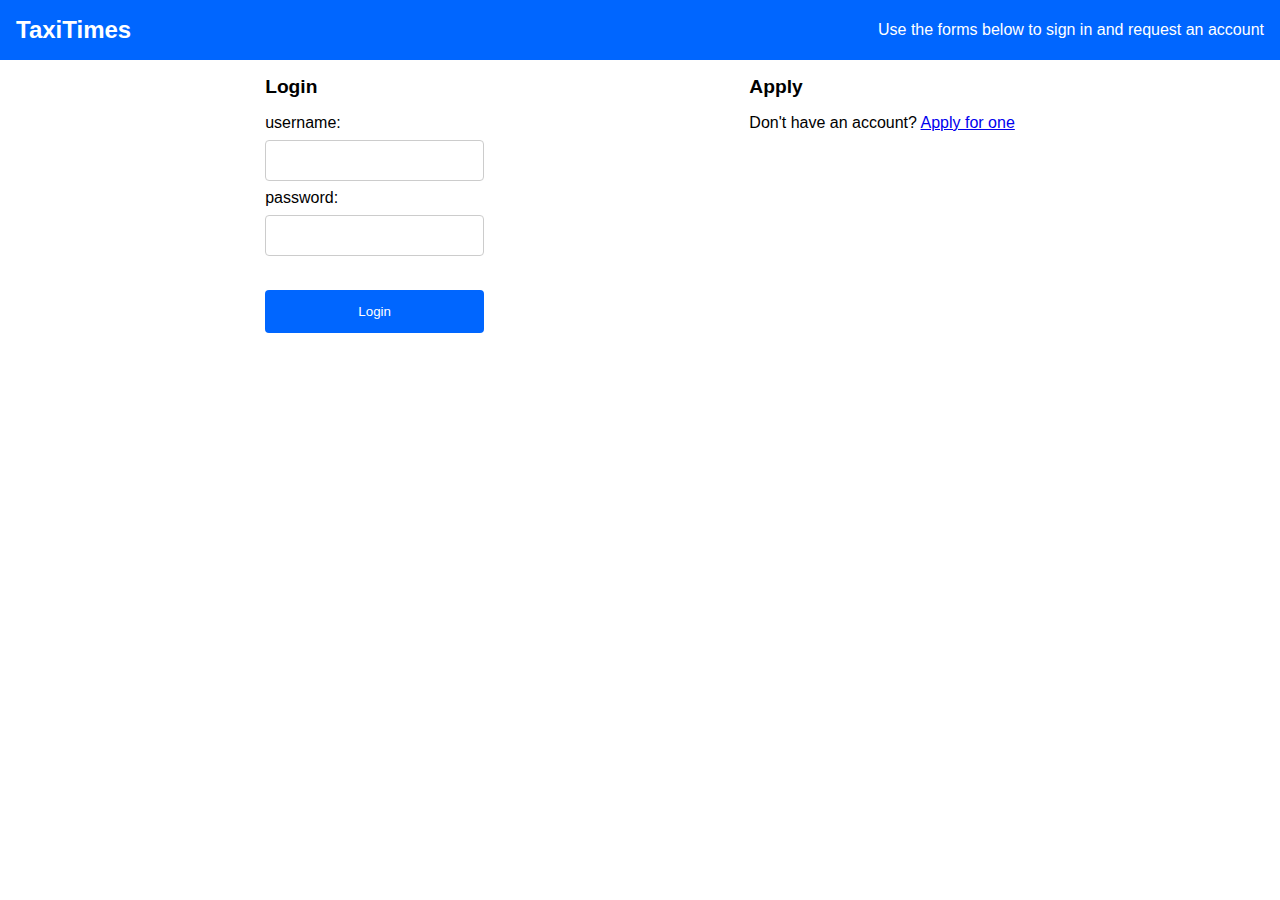
<file: live/index.html>
<!DOCTYPE html>
<html lang="en">

<head>
    <meta charset="UTF-8">
    <meta name="viewport" content="width=device-width, initial-scale=1.0">
    <meta http-equiv="X-UA-Compatible" content="ie=edge">
    <link rel="stylesheet" type="text/css" href="styles.css">
    <title>TaxiTimes - Login</title>
</head>

<body>

    <div id="t-container">

    <header>

        <h1> TaxiTimes </h1>

        <p> Use the forms below to sign in and request an account </p>

    </header>

    <section id="t-content">
        <section id="t-login">

            <h2>Login</h2>

            <form action="login.php" method="POST">
                username:<br>
                <input type="text" name="username">
                <br>
                password:<br>
                <input type="password" name="password">
                <br><br>
                <input type="submit" value="Login">
            </form>

        </section>

        <section id="t-apply">

            <h2>Apply</h2>

            <p>Don't have an account? <a href="register.html">Apply for one</a></p>

        </section>

    </section>

</div>

</body>

</html>
</file>
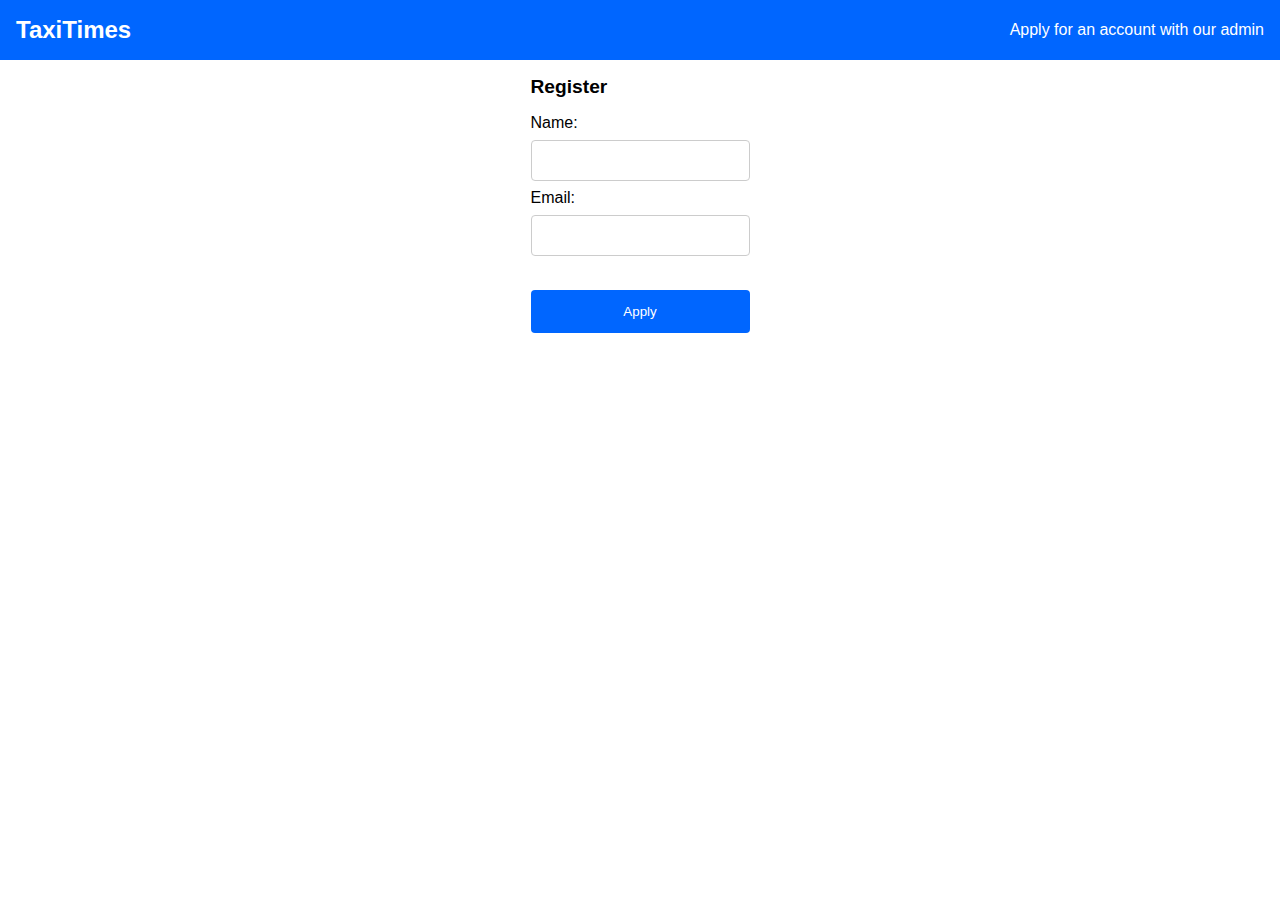
<file: live/register.html>
<!DOCTYPE html>
<html lang="en">

<head>
    <meta charset="UTF-8">
    <meta name="viewport" content="width=device-width, initial-scale=1.0">
    <meta http-equiv="X-UA-Compatible" content="ie=edge">
    <link rel="stylesheet" type="text/css" href="styles.css">
    <title>TaxiTimes - Apply</title>
</head>

<body>

    <header>

        <h1> TaxiTimes </h1>

        <p> Apply for an account with our admin  </p>

    </header>

    <section id="t-content">
        <section id="r-register">

            <h2>Register</h2>

            <form action="applicant.php" method="POST">
                Name:<br>
                <input type="text" name="Name">
                <br>
                Email:<br>
                <input type="text" name="Email">
                <br><br>
                <input type="submit" value="Apply">
            </form>

        </section>
    </section>

</body>

</html>
</file>
<file: live/styles.css>
body {
    margin: 0;

    font-family: Arial, Helvetica, sans-serif
}

header {
    display: flex;
    flex-flow: row nowrap;
    align-items: center;
    justify-content: space-between;
    background-color: #0066ff;
    color: white;

    padding-left: 1em;
    padding-right: 1em;
}

nav ul {
    padding: 0;
}

nav li {
    list-style-type: none;
    width: 100px;
    display: inline-flex;
    justify-content: space-evenly;

}

nav li a {
    padding: .5em;
    text-decoration: none;
    color: white;
    font-weight: 600;
}

#t-content {
    display: flex;
    flex-direction: row;
    flex-wrap: wrap;
    justify-content: space-evenly;
}

#t-body {
    padding: 2em;
}

#t-bodyvw {
    padding: 2em;
    flex-direction: column;
}

h1 {
    font-size: 1.5em;
}

h2 {
    font-size: 1.2em;
}

table {
    font-family: arial, sans-serif;
    border-collapse: collapse;
    width: 100%;
}

td,
th {
    border: 1px solid #dddddd;
    text-align: left;
    padding: 8px;
}

tr:nth-child(even) {
    background-color: #dddddd;
}

input[type=text],
input[type=time],
input[type=date],
input[type=password],
select {
    width: 100%;
    padding: 12px 20px;
    margin: 8px 0;
    display: inline-block;
    border: 1px solid #ccc;
    border-radius: 4px;
    box-sizing: border-box;
}

input[type=submit] {
    width: 100%;
    background-color: #0066ff;
    color: white;
    padding: 14px 20px;
    margin: 8px 0;
    border: none;
    border-radius: 4px;
    cursor: pointer;
}

button {
    background-color: #0066ff;
    color: white;
    padding: 14px 20px;
    margin: 8px 0;
    border: none;
    border-radius: 4px;
    cursor: pointer;
}

input[type=submit]:hover {
    background-color: #4f95ff;
}
</file>
